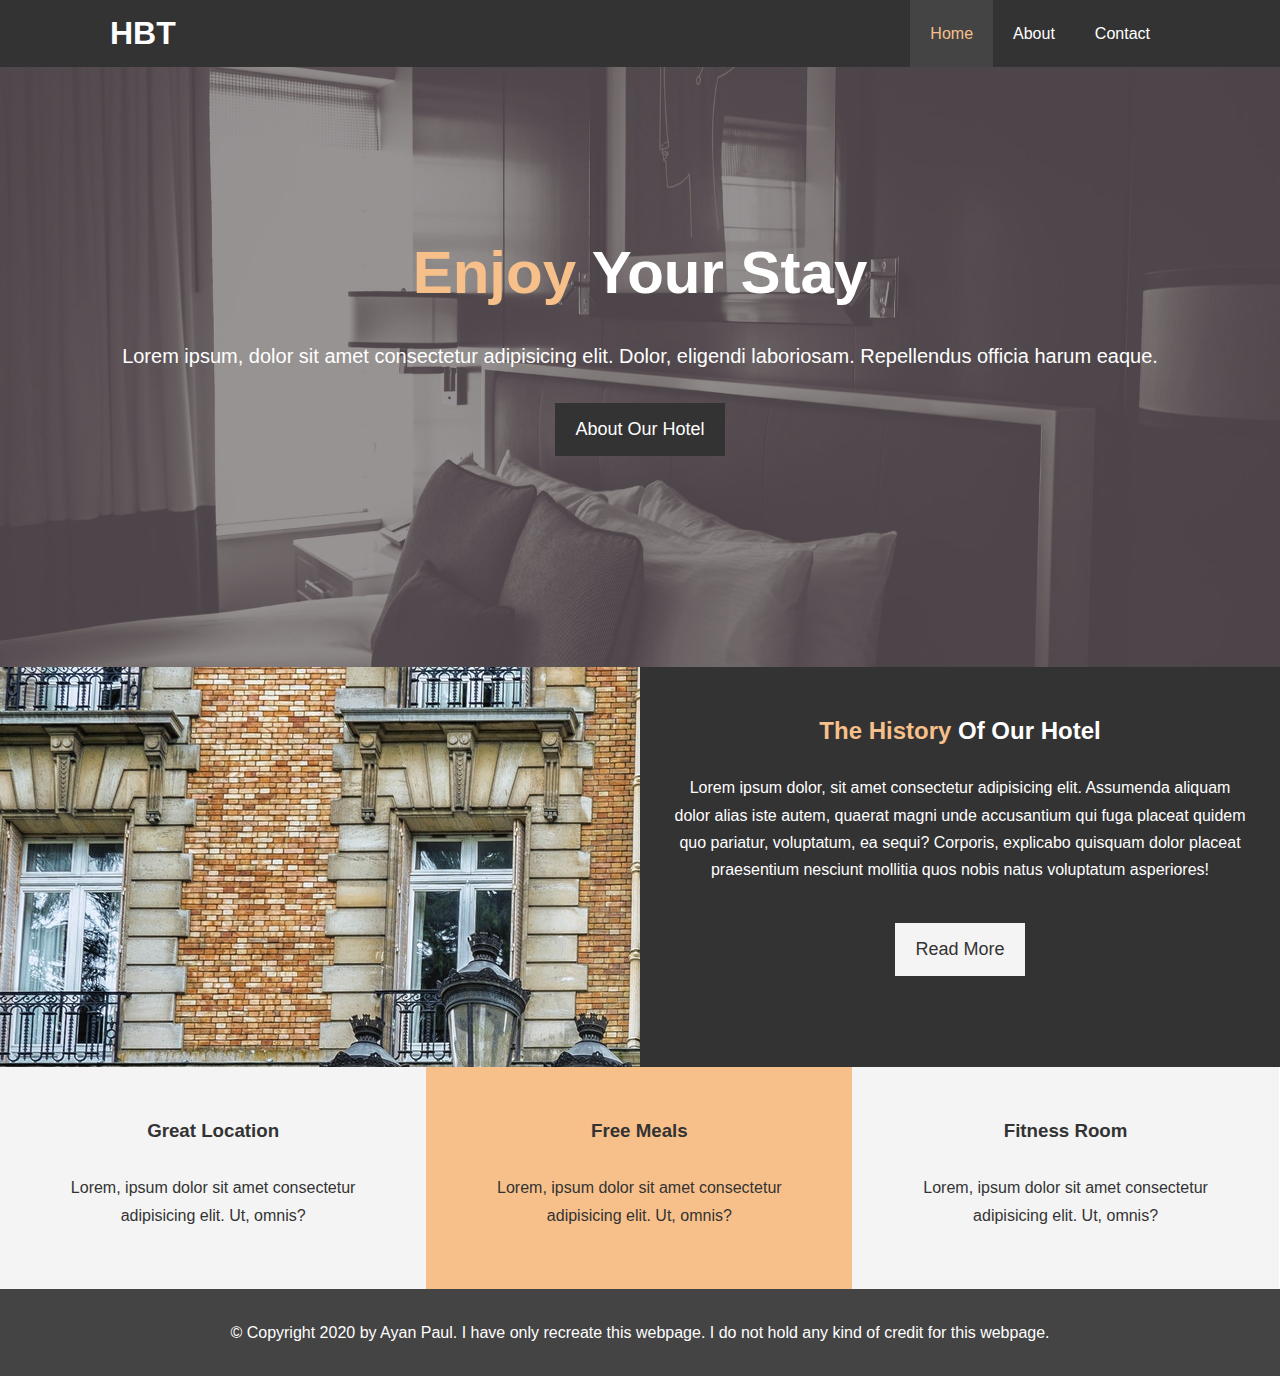
<file: index.html>
<!DOCTYPE html>
<html lang="en">
<head>
  <meta charset="UTF-8">
  <meta name="viewport" content="width=device-width, initial-scale=1.0">
  <meta http-equiv="X-UA-Compatible" content="ie=edge">
  <meta name="description" content="Welcome to the most extraordinary hotel in Boston Massachusetts">
  <meta name="keywords" content="hotel,boston hotel,new england hotel">
  <link rel="stylesheet" href="https://use.fontawesome.com/releases/v5.6.1/css/all.css" integrity="sha384-gfdkjb5BdAXd+lj+gudLWI+BXq4IuLW5IT+brZEZsLFm++aCMlF1V92rMkPaX4PP" crossorigin="anonymous">
  <link rel="stylesheet" href="css/style.minify.css">
  <title>Hotel BT | Welcome</title>
</head>
<body>
  <header>
    <nav id="navbar">
      <div class="container">
        <h1 class="logo"><a href="index.html">HBT</a></h1>
        <ul>
          <li><a class="current" href="index.html">Home</a></li>
          <li><a href="about.html">About</a></li>
          <li><a href="contact.html">Contact</a></li>
        </ul>
      </div>
    </nav>

    <div id="showcase">
      <div class="container">
        <div class="showcase-content">
          <h1><span class="text-primary">Enjoy</span> Your Stay</h1>
          <p class="lead">Lorem ipsum, dolor sit amet consectetur adipisicing elit. Dolor, eligendi laboriosam. Repellendus officia harum eaque.</p>
          <a class="btn" href="about.html">About Our Hotel</a>
        </div>
      </div>
    </div>
  </header>

  <section id="home-info" class="bg-dark">
    <div class="info-img"></div>
    <div class="info-content">
      <h2><span class="text-primary">The History</span> Of Our Hotel</h2>
      <p>
          Lorem ipsum dolor, sit amet consectetur adipisicing elit. Assumenda
          aliquam dolor alias iste autem, quaerat magni unde accusantium qui
          fuga placeat quidem quo pariatur, voluptatum, ea sequi? Corporis,
          explicabo quisquam dolor placeat praesentium nesciunt mollitia quos
          nobis natus voluptatum asperiores!
      </p>
      <a href="about.html" class="btn btn-light">Read More</a>
    </div>
  </section>

  <section id="features">
    <div class="box bg-light">
      <i class="fas fa-hotel fa-3x"></i>
      <h3>Great Location</h3>
      <p>Lorem, ipsum dolor sit amet consectetur adipisicing elit. Ut, omnis?</p>
    </div>
    <div class="box bg-primary">
        <i class="fas fa-utensils fa-3x"></i>
        <h3>Free Meals</h3>
        <p>Lorem, ipsum dolor sit amet consectetur adipisicing elit. Ut, omnis?</p>
    </div>
    <div class="box bg-light">
        <i class="fas fa-dumbbell fa-3x"></i>
        <h3>Fitness Room</h3>
        <p>Lorem, ipsum dolor sit amet consectetur adipisicing elit. Ut, omnis?</p>
    </div>
  </section>

  <div class="clr"></div>

  <footer id="main-footer">
    <p>&copy; Copyright 2020 by Ayan Paul. I have only recreate this webpage. I do not hold any kind of credit for this webpage.</p>
  </footer>
</body>
</html>
</file>
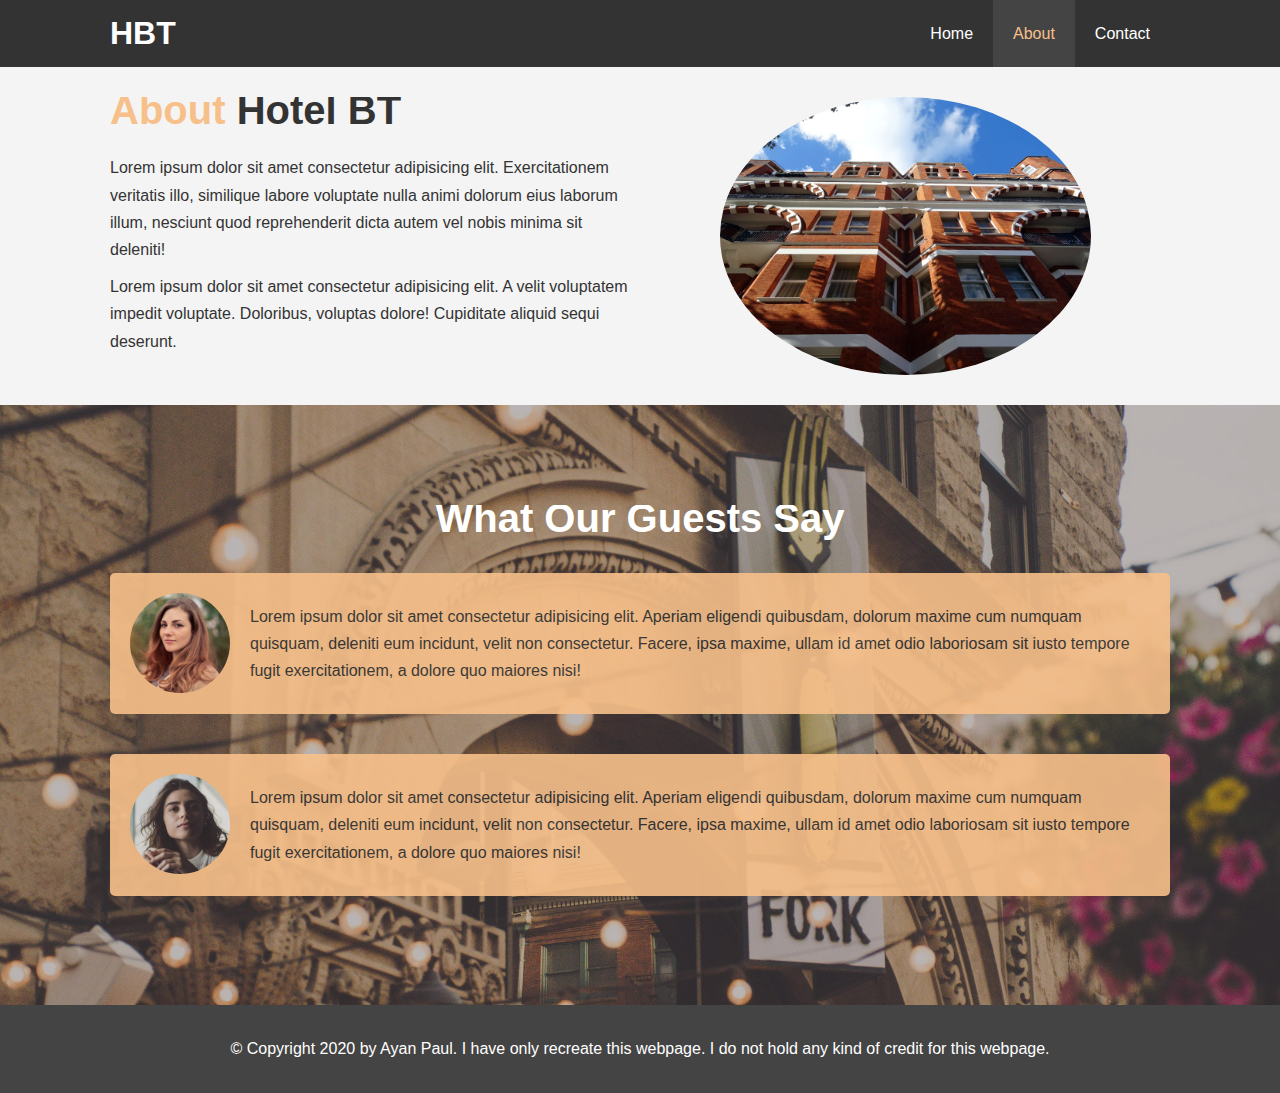
<file: about.html>
<!DOCTYPE html>
<html lang="en">
<head>
  <meta charset="UTF-8">
  <meta name="viewport" content="width=device-width, initial-scale=1.0">
  <meta http-equiv="X-UA-Compatible" content="ie=edge">
  <meta name="description" content="Welcome to the most extraordinary hotel in Boston Massachusetts">
  <meta name="keywords" content="hotel,boston hotel,new england hotel">
  <link rel="stylesheet" href="css/style.minify.css">
  <title>Hotel BT | About</title>
</head>
<body>
  <header>
    <nav id="navbar">
      <div class="container">
        <h1 class="logo"><a href="index.html">HBT</a></h1>
        <ul>
          <li><a href="index.html">Home</a></li>
          <li><a class="current" href="about.html">About</a></li>
          <li><a href="contact.html">Contact</a></li>
        </ul>
      </div>
    </nav>
  </header>

  <section id="about-info" class="bg-light py-3">
    <div class="container">
      <div class="info-left">
        <h1 class="l-heading"><span class="text-primary">About</span> Hotel BT</h1>
        <p>Lorem ipsum dolor sit amet consectetur adipisicing elit. Exercitationem veritatis illo, similique labore voluptate nulla animi dolorum eius laborum illum, nesciunt quod reprehenderit dicta autem vel nobis minima sit deleniti!</p>
        <p>Lorem ipsum dolor sit amet consectetur adipisicing elit. A velit voluptatem impedit voluptate. Doloribus, voluptas dolore! Cupiditate aliquid sequi deserunt.</p>
      </div>
      <div class="info-right">
        <img src="./img/photo-2.jpg" alt="hotel">
      </div>
    </div>
  </section>

  <div class="clr"></div>

  <section id="testimonials" class="py-3">
    <div class="container">
      <h2 class="l-heading">What Our Guests Say</h2>
      <div class="testimonial bg-primary">
        <img src="./img/person-1.jpg" alt="Samantha">
        <p>Lorem ipsum dolor sit amet consectetur adipisicing elit. Aperiam eligendi quibusdam, dolorum maxime cum numquam quisquam, deleniti eum incidunt, velit non consectetur. Facere, ipsa maxime, ullam id amet odio laboriosam sit iusto tempore fugit exercitationem, a dolore quo maiores nisi!</p>
      </div>

      <div class="testimonial bg-primary">
          <img src="./img/person-2.jpg" alt="Jen">
          <p>Lorem ipsum dolor sit amet consectetur adipisicing elit. Aperiam eligendi quibusdam, dolorum maxime cum numquam quisquam, deleniti eum incidunt, velit non consectetur. Facere, ipsa maxime, ullam id amet odio laboriosam sit iusto tempore fugit exercitationem, a dolore quo maiores nisi!</p>
        </div>
    </div>
  </section>

  <footer id="main-footer">
    <p>&copy; Copyright 2020 by Ayan Paul. I have only recreate this webpage. I do not hold any kind of credit for this webpage.</p>
  </footer>
</body>
</html>
</file>
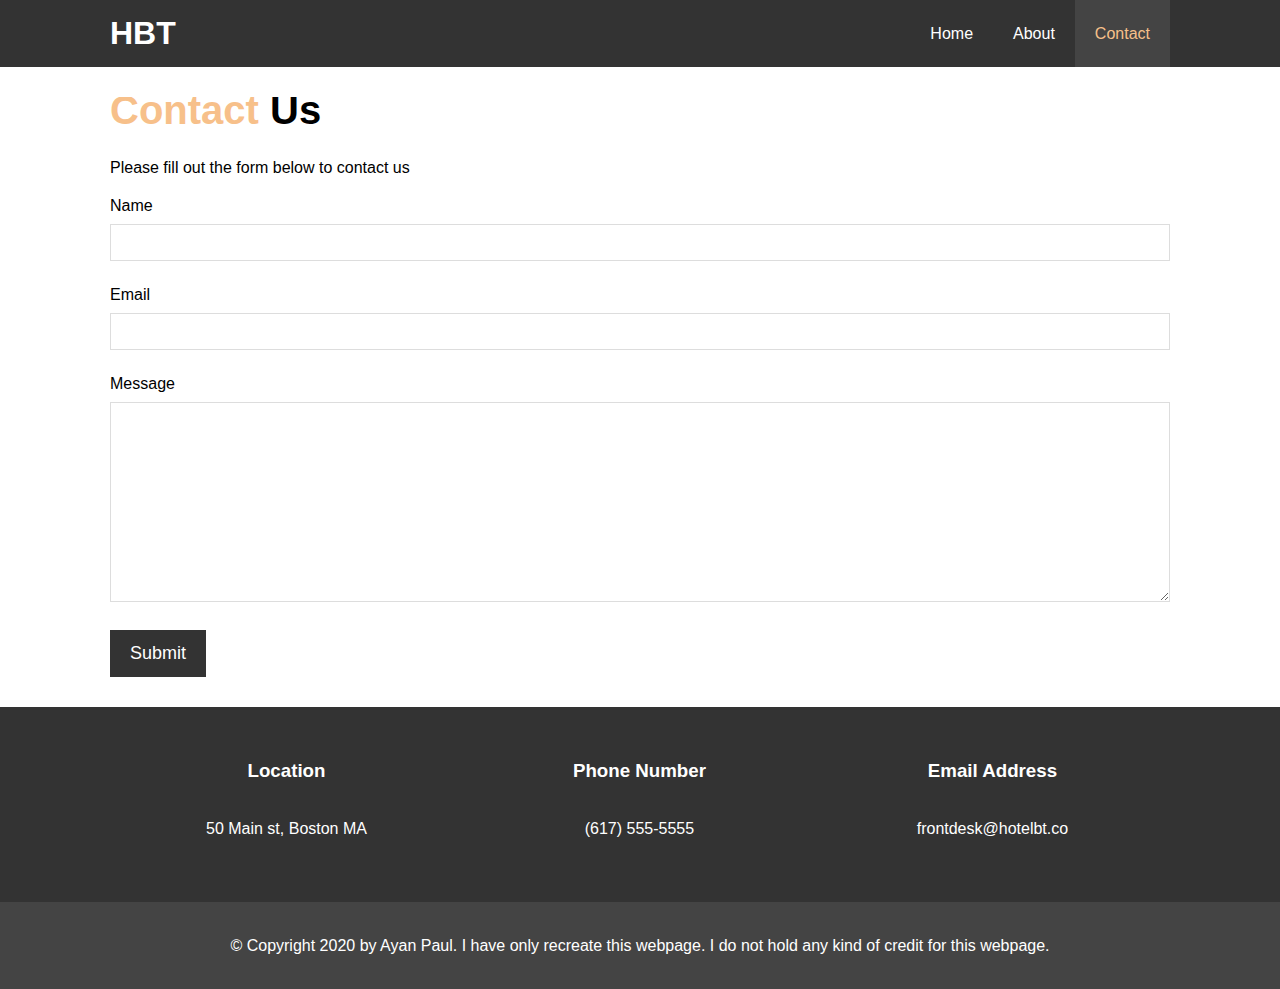
<file: contact.html>
<!DOCTYPE html>
<html lang="en">
<head>
  <meta charset="UTF-8">
  <meta name="viewport" content="width=device-width, initial-scale=1.0">
  <meta http-equiv="X-UA-Compatible" content="ie=edge">
  <meta name="description" content="Welcome to the most extraordinary hotel in Boston Massachusetts">
  <meta name="keywords" content="hotel,boston hotel,new england hotel">
  <link rel="stylesheet" href="https://use.fontawesome.com/releases/v5.6.1/css/all.css" integrity="sha384-gfdkjb5BdAXd+lj+gudLWI+BXq4IuLW5IT+brZEZsLFm++aCMlF1V92rMkPaX4PP" crossorigin="anonymous">
  <link rel="stylesheet" href="css/style.minify.css">
  <title>Hotel BT | Contact</title>
</head>
<body>
  <header>
    <nav id="navbar">
      <div class="container">
        <h1 class="logo"><a href="index.html">HBT</a></h1>
        <ul>
          <li><a href="index.html">Home</a></li>
          <li><a href="about.html">About</a></li>
          <li><a class="current" href="contact.html">Contact</a></li>
        </ul>
      </div>
    </nav>
  </header>

  <section id="contact-form" class="py-3">
    <div class="container">
      <h1 class="l-heading"><span class="text-primary">Contact</span> Us</h1>
      <p>Please fill out the form below to contact us</p>
      <form action="process.php">
        <div class="form-group">
          <label for="name">Name</label>
          <input type="text" name="name" id="name">
        </div>
        <div class="form-group">
          <label for="email">Email</label>
          <input type="email" name="email" id="email">
        </div>
        <div class="form-group">
          <label for="message">Message</label>
          <textarea name="message" id="message"></textarea>
        </div>
        <button type="submit" class="btn">Submit</button>
      </form>
    </div>
  </section>

  <section id="contact-info" class="bg-dark">
    <div class="container">
        <div class="box">
            <i class="fas fa-hotel fa-3x"></i>
            <h3>Location</h3>
            <p>50 Main st, Boston MA</p>
          </div>
          <div class="box">
              <i class="fas fa-phone fa-3x"></i>
              <h3>Phone Number</h3>
              <p>(617) 555-5555</p>
          </div>
          <div class="box">
              <i class="fas fa-envelope fa-3x"></i>
              <h3>Email Address</h3>
              <p>frontdesk@hotelbt.co</p>
          </div>
    </div>
  </section>

  <footer id="main-footer">
    <p>&copy; Copyright 2020 by Ayan Paul. I have only recreate this webpage. I do not hold any kind of credit for this webpage.</p>
  </footer>
</body>
</html>
</file>
<file: css/style.minify.css>
*{margin:0;padding:0;-webkit-box-sizing:border-box;box-sizing:border-box}body,html{font-family:'Segoe UI',Tahoma,Geneva,Verdana,sans-serif;line-height:1.7em}a{color:#333;text-decoration:none}h1,h2,h3{padding-bottom:20px}p{margin:10px 0}.container{margin:auto;max-width:1100px;overflow:auto;padding:0 20px}.text-primary{color:#f7c08a}.lead{font-size:20px}.btn{display:inline-block;font-size:18px;color:#fff;background:#333;padding:13px 20px;border:none;cursor:pointer}.btn:hover{background:#f7c08a;color:#333}.btn-light{background:#f4f4f4;color:#333}.bg-dark{background:#333;color:#fff}.bg-light{background:#f4f4f4;color:#333}.bg-primary{background:#f7c08a;color:#333}.clr{clear:both}.l-heading{font-size:40px}.py-1{padding:10px 0}.py-2{padding:20px 0}.py-3{padding:30px 0}#navbar{background:#333;color:#fff;overflow:auto}#navbar a{color:#fff}#navbar h1{float:left;padding-top:20px}#navbar ul{list-style:none;float:right}#navbar ul li{float:left}#navbar ul li a{display:block;padding:20px;text-align:center}#navbar ul li a.current,#navbar ul li a:hover{background:#444;color:#f7c08a}#showcase{background:url(../img/showcase.jpg) no-repeat center center/cover;height:600px}#showcase .showcase-content{color:#fff;text-align:center;padding-top:170px}#showcase .showcase-content h1{font-size:60px;line-height:1.2em}#showcase .showcase-content p{padding-bottom:20px;line-height:1.7em}#home-info{height:400px}#home-info .info-img{float:left;width:50%;background:url(../img/photo-1.jpg) no-repeat;min-height:100%}#home-info .info-content{float:right;width:50%;height:100%;text-align:center;padding:50px 30px;overflow:hidden}#home-info .info-content p{padding-bottom:30px}.box{float:left;width:33.3%;padding:50px;text-align:center}.box i{margin-bottom:10px}#about-info .info-right{float:right;width:50%;min-height:100%}#about-info .info-right img{display:block;margin:auto;width:70%;border-radius:50%}#about-info .info-left{float:left;width:50%;min-height:100%}#testimonials{height:600px;background:url(../img/test-bg.jpg) no-repeat center center/cover;padding-top:100px}#testimonials h2{color:#fff;text-align:center;padding-bottom:40px}#testimonials .testimonial{padding:20px;margin-bottom:40px;border-radius:5px;opacity:.9}#testimonials .testimonial img{width:100px;float:left;margin-right:20px;border-radius:50%}#contact-form .form-group{margin-bottom:20px}#contact-form label{display:block;margin-bottom:5px}#contact-form input,#contact-form textarea{width:100%;padding:10px;border:1px #ddd solid}#contact-form textarea{height:200px}#contact-form input:focus,#contact-form textarea:focus{outline:0;border-color:#f7c08a}#main-footer{text-align:center;background:#444;color:#fff;padding:20px}
</file>
